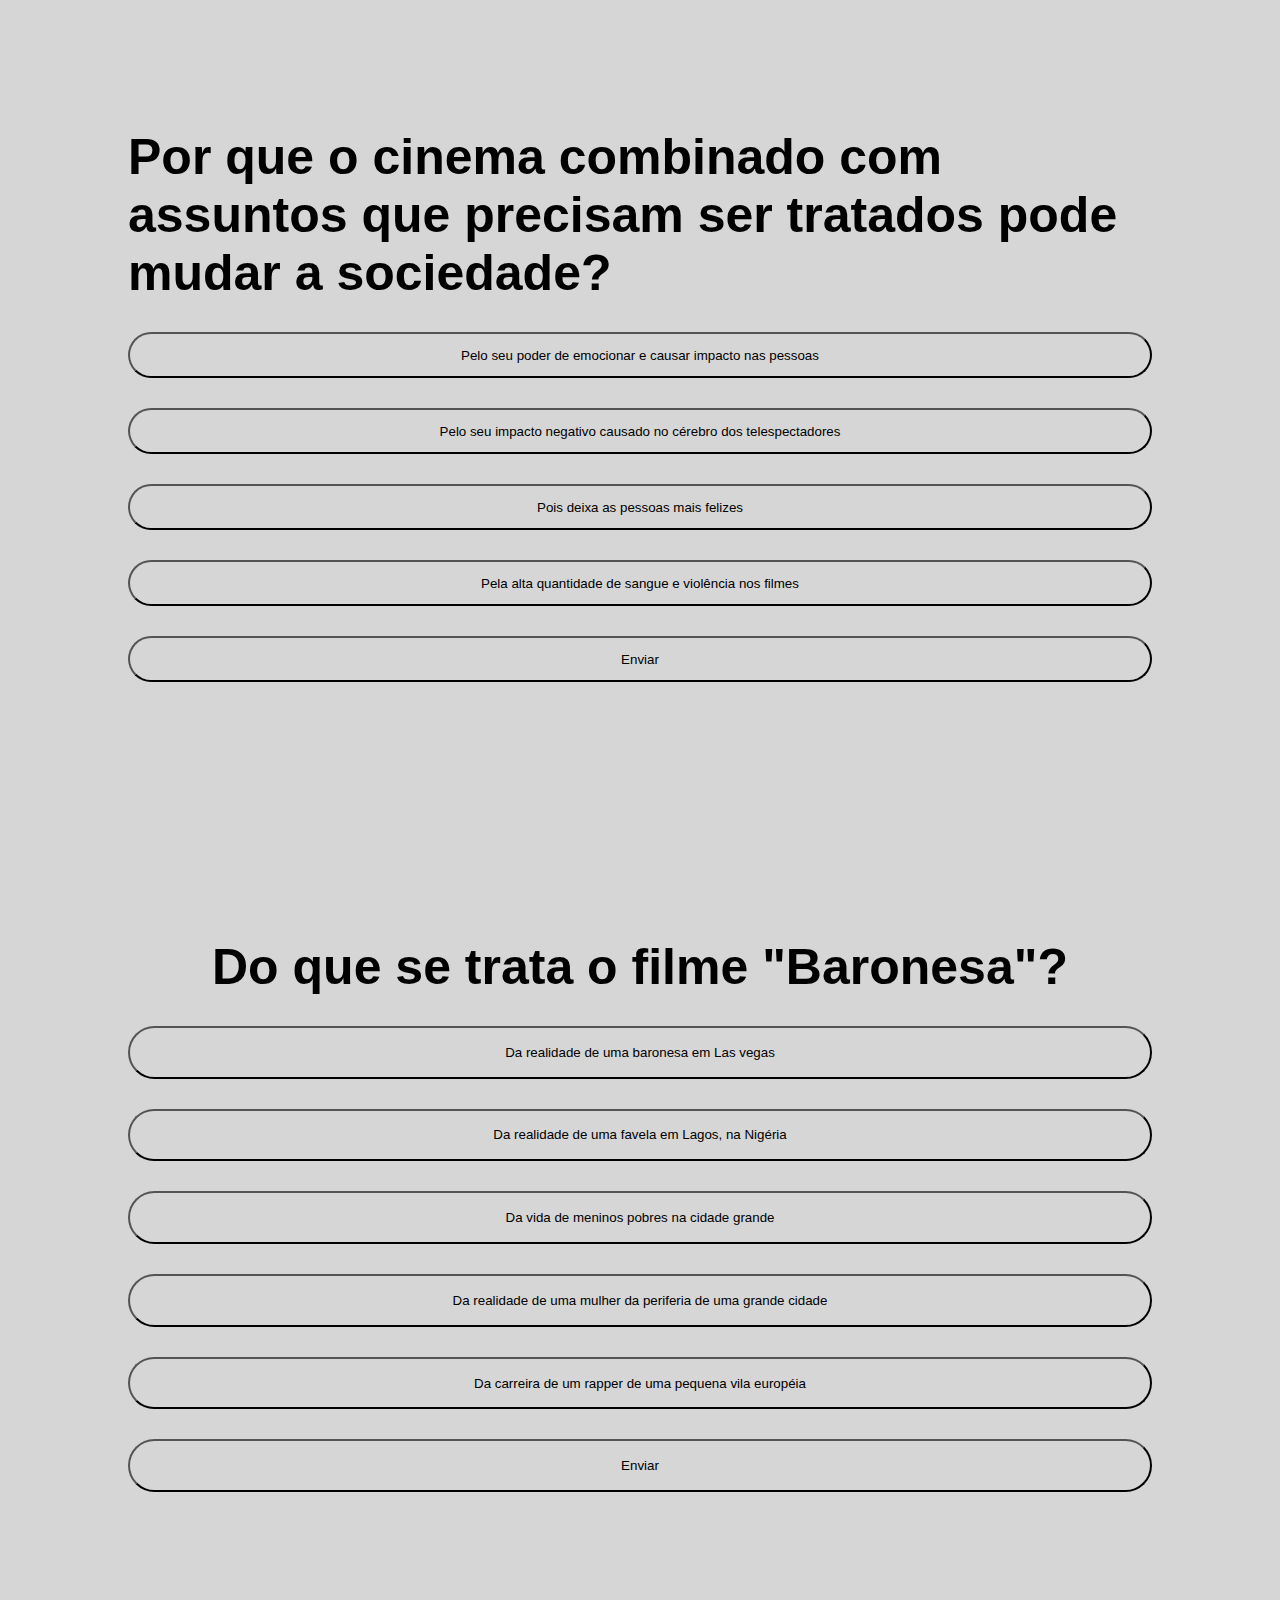
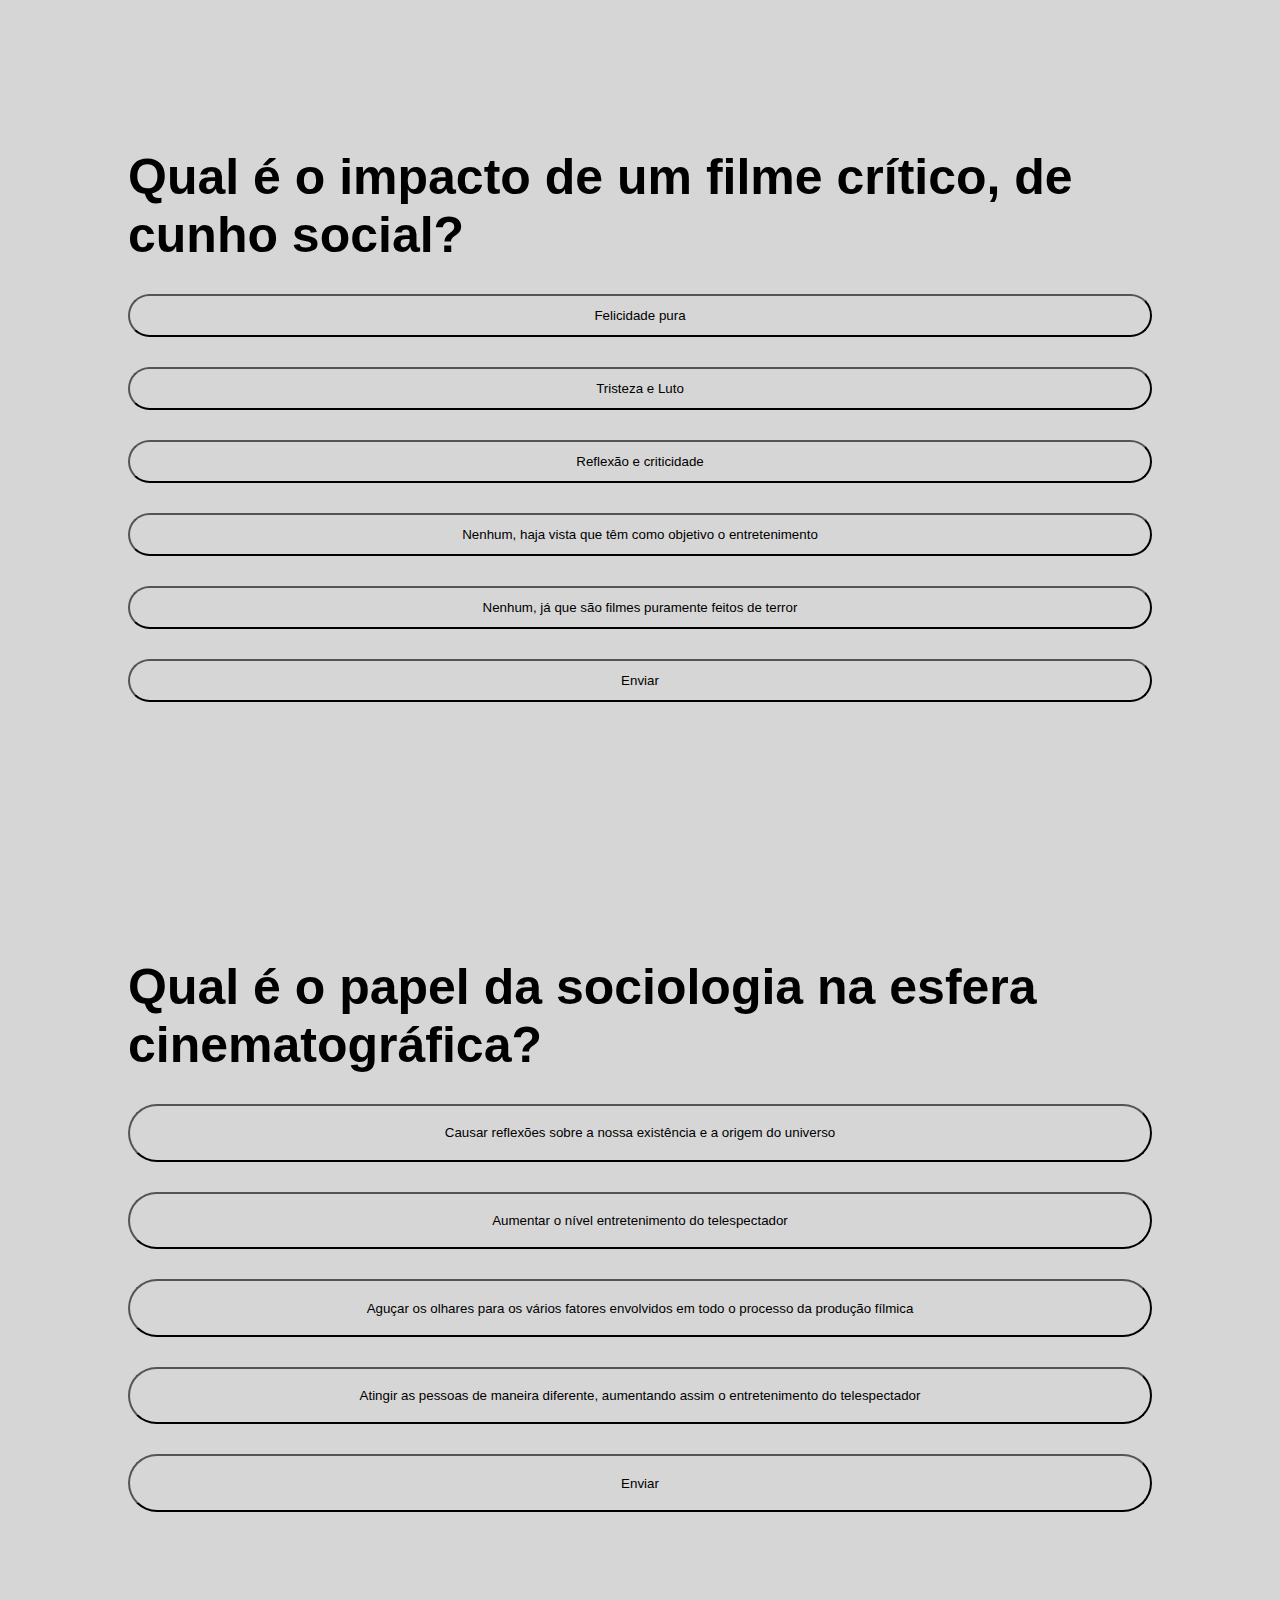
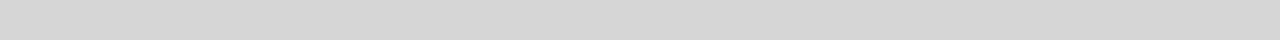
<file: quiz.html>
<!DOCTYPE html>
<html lang="en">
<head>
    <meta charset="UTF-8">
    <meta http-equiv="X-UA-Compatible" content="IE=edge">
    <meta name="viewport" content="width=device-width, initial-scale=1.0">
    <link rel="shortcut icon" href="favicon.ico" type="image/x-icon">
    <title>Quiz</title>
    <link rel="stylesheet" href="style2.css">
</head>
<body>
    <div class="container c1">
        <h1>Por que o cinema combinado com assuntos que precisam ser tratados pode mudar a sociedade?</h1>
        <input type="button" class="q1"value="Pelo seu poder de emocionar e causar impacto nas pessoas" data-answer="correct"data-status="not-chosen">
        <input type="button" class="q1"value="Pelo seu impacto negativo causado no cérebro dos telespectadores" data-answer="incorrect"data-status="not-chosen">
        <input type="button" class="q1"value="Pois deixa as pessoas mais felizes" data-answer="incorrect"data-status="not-chosen">
        <input type="button" class="q1"value="Pela alta quantidade de sangue e violência nos filmes" data-answer="incorrect"data-status="not-chosen">
        <button class="submitbtn"onclick="submit1()">Enviar</button>
        <div class="res1">A.Pelo seu poder de emocionar e causar impacto nas pessoas</div>

    </div>
    <div class="container c2">
        <h1>Do que se trata o filme "Baronesa"?</h1>
        <input type="button" class="q2" value="Da realidade de uma baronesa em Las vegas"data-answer="incorrect"data-status="not-chosen">
        <input type="button" class="q2" value="Da realidade de uma favela em Lagos, na Nigéria"data-answer="incorrect"data-status="not-chosen">
        <input type="button" class="q2" value="Da vida de meninos pobres na cidade grande"data-answer="incorrect"data-status="not-chosen">
        <input type="button" class="q2" value="Da realidade de uma mulher da periferia de uma grande cidade"data-answer="correct"data-status="not-chosen">
        <input type="button" class="q2" value="Da carreira de um rapper de uma pequena vila européia"data-answer="incorrect"data-status="not-chosen">
        <button class="submitbtn"onclick="submit2()">Enviar</button>
        <div class="res2">D.Da realidade de uma mulher da periferia de uma grande cidade</div>
    </div>
    <div class="container c3">
        <h1>Qual é o impacto de um filme crítico, de cunho social?</h1>
        <input type="button" class="q3"value="Felicidade pura"data-answer="incorrect"data-status="not-chosen">
        <input type="button" class="q3"value="Tristeza e Luto"data-answer="incorrect"data-status="not-chosen">
        <input type="button" class="q3"value="Reflexão e criticidade"data-answer="correct"data-status="not-chosen">
        <input type="button" class="q3"value="Nenhum, haja vista que têm como objetivo o entretenimento"data-answer="incorrect"data-status="not-chosen">
        <input type="button" class="q3"value="Nenhum, já que são filmes puramente feitos de terror"data-answer="incorrect"data-status="not-chosen">
        <button class="submitbtn"onclick="submit3()">Enviar</button>
        <div class="res3">C.Reflexão e criticidade</div>
    </div>
    <div class="container c4">
        <h1>Qual é o papel da sociologia na esfera cinematográfica?</h1>
        <input type="button" class="q4"value="Causar reflexões sobre a nossa existência e a origem do universo"data-answer="incorrect"data-status="not-chosen">
        <input type="button" class="q4"value="Aumentar o nível entretenimento do telespectador"data-answer="incorrect"data-status="not-chosen">
        <input type="button" class="q4"value="Aguçar os olhares para os vários fatores envolvidos em todo o processo da produção fílmica"data-answer="correct"data-status="not-chosen">
        <input type="button" class="q4"value="Atingir as pessoas de maneira diferente, aumentando assim o entretenimento do telespectador"data-answer="incorrect"data-status="not-chosen">
        <button class="submitbtn"onclick="submit4()">Enviar</button>
        <div class="res4">C.Aguçar os olhares para os vários fatores envolvidos em todo o processo da produção fílmica</div>
    </div>
    <script defer src="app.js"></script>
</body>
</html>
</file>
<file: style2.css>
:root {
    --bg-color:0, 0, 0;
}
* {
    margin: 0;
    padding: 0;
    box-sizing: border-box;
    font-family: 'Montserrat', sans-serif;
    scroll-behavior: smooth;
}
html, body {
    display: block;
    min-height: 100vh;
    min-height: 100svh;
    background: rgb(214, 214, 214);
}
.container {
    display: flex;
    width: 100%;
    height: 90vh;
    height: 90svh;
    flex-direction: column;
    justify-content: center;
    align-items: center;
    gap: 30px;
    padding: 10vw;
}
.container > h1 {
    font-size: calc(5vmin + 5px);
}
.q1,.q2,.q3,.q4,.q5, .submitbtn {
    outline: none;
    width: 100%;
    color: rgb(0, 0, 0);
    background: transparent;
    height:150px;
    border-radius:50px;
    -webkit-border-radius:50px;
    -moz-border-radius:50px;
    -ms-border-radius:50px;
    -o-border-radius:50px;
    overflow: visible;
}
.res1,.res2,.res3,.res4 {
    display: none;
}
</file>
